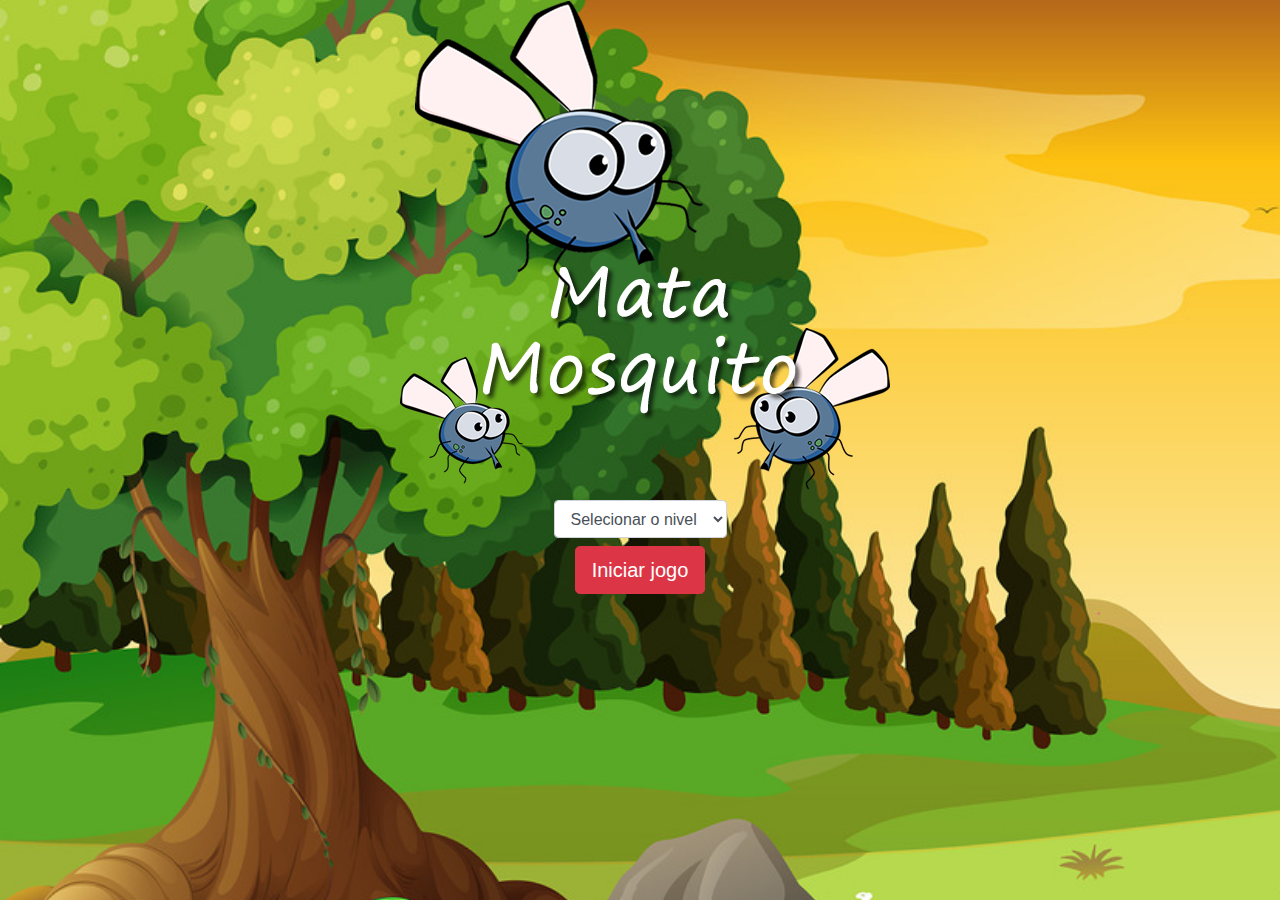
<file: index.html>
<!DOCTYPE html>
<html>
<head>
	<title>index</title>

	<meta charset="utf-8">

	<link rel="stylesheet" href="https://stackpath.bootstrapcdn.com/bootstrap/4.4.1/css/bootstrap.min.css" integrity="sha384-Vkoo8x4CGsO3+Hhxv8T/Q5PaXtkKtu6ug5TOeNV6gBiFeWPGFN9MuhOf23Q9Ifjh" crossorigin="anonymous">

	<link rel="stylesheet" type="text/css" href="estilo.css">

	<script>
		function IniciarJogo() {

			var nivel = document.getElementById('nivel').value

			if (nivel ==='') {
				alert('selecione um nivel para iniciar o jogo')

				return false
			}

			window.location.href = 'app.html?'+ nivel
		}

	</script>

</head>
<body>

	<div class="container">
		<div class="row">
			<div class="col">
				<div class="d-flex justify-content-center">
					<img src="imagens/game.png">
				</div>
			</div>
		</div>

		<div class="row">
			<div class="col">
				<div class="d-flex justify-content-center">
					<div class="mb-2">
						<select class="form-control" id="nivel">
						<option value="">Selecionar o nivel</option>
						<option value="normal">Normal</option>
						<option value="dificil">Dificil</option>
						<option value="insano">Insano</option>
					</select>
					</div>
				</div>
			</div>
		</div>



		<div class="row">
			<div class="col">
				<div class="d-flex justify-content-center">
					<button type="button" class="btn btn-danger btn-lg" onclick="IniciarJogo()">Iniciar jogo</button>
				</div>
			</div>
		</div>
	</div>
</body>
</html>
</file>
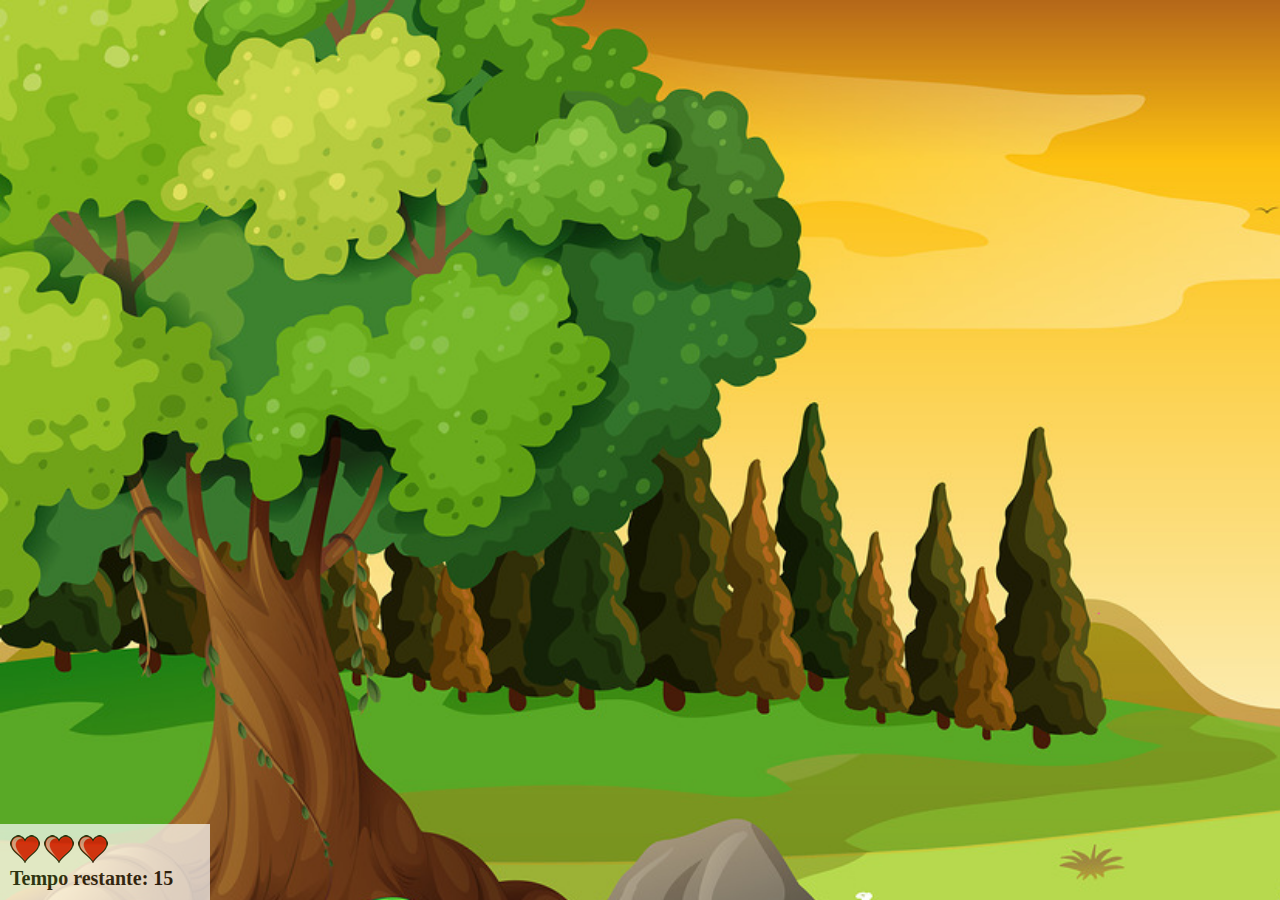
<file: app.html>
<!DOCTYPE html>
<html>
	<head>
		<title>Game | Mata- Mosquito</title>
		<meta charset="utf-8">
		<link rel="stylesheet" type="text/css" href="estilo.css">
		<script src="jogo.js"></script>

	</head>
	<body onresize="ajustaTamanhoPalcoJogo()">

		
		<div class="painel">

			<div class="vidas">
				<img id="v1" src="imagens/coracao_cheio.png">
				<img id="v2" src="imagens/coracao_cheio.png">
				<img id="v3" src="imagens/coracao_cheio.png">
			</div>

			<div class="cronometro">Tempo restante: <span id="cronometro"></span> </div>
			
		</div>

		<script>

			document.getElementById('cronometro').innerHTML = tempo


			var criaMosquito = setInterval(function () {
				posicaoRandomica()
			} , criaMosquitoTempo)

		</script>
	</body>
</html>
</file>
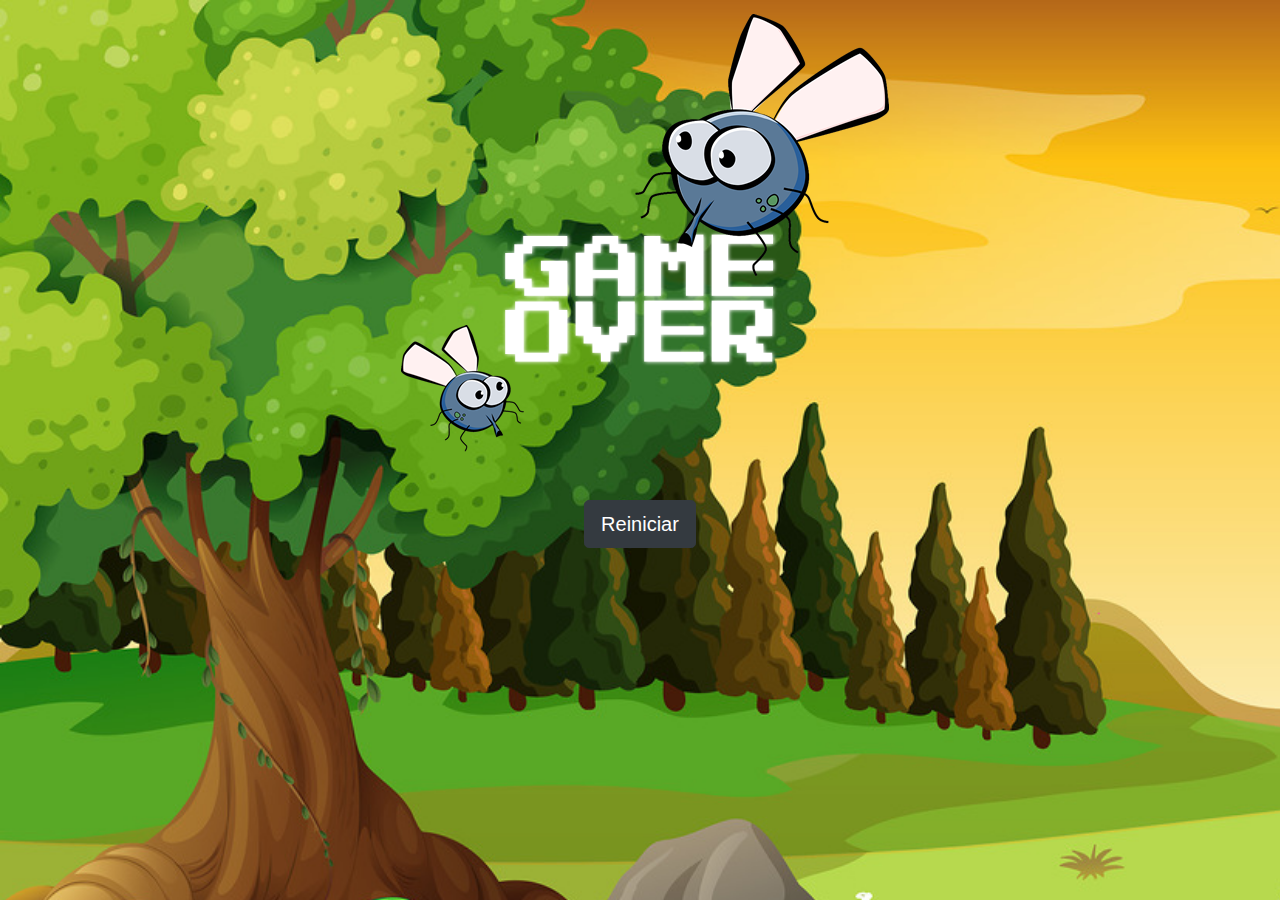
<file: fim_de_jogo.html>
<!DOCTYPE html>
<html>
<head>
	<title></title>

	<meta charset="utf-8">	

	<link rel="stylesheet" href="https://stackpath.bootstrapcdn.com/bootstrap/4.4.1/css/bootstrap.min.css" integrity="sha384-Vkoo8x4CGsO3+Hhxv8T/Q5PaXtkKtu6ug5TOeNV6gBiFeWPGFN9MuhOf23Q9Ifjh" crossorigin="anonymous">

	<link rel="stylesheet" type="text/css" href="estilo.css">

</head>
<body>

	<div class="container">
		<div class="row">
			<div class="col">
				<div class="d-flex justify-content-center">
					<img src="imagens/game_over.png">
				</div>
			</div>
		</div>

		<div class="row">
			<div class="col">
				<div class="d-flex justify-content-center">
					<button type="button" class="btn btn-dark btn-lg" onclick="window.location.href = 'index.html' ">Reiniciar</button>
				</div>
			</div>
		</div>
	</div>
</body>
</html>
</file>
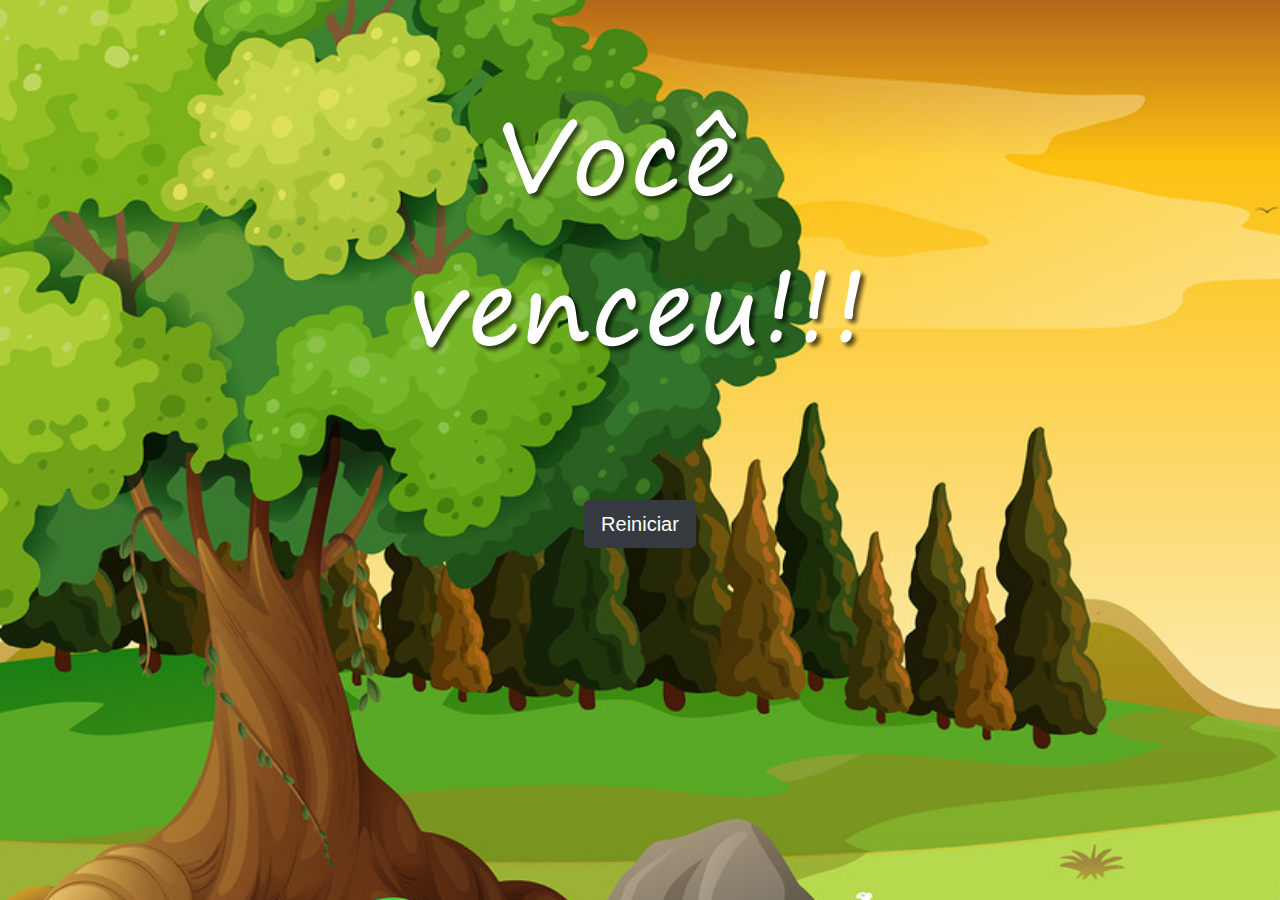
<file: vitoria.html>
<!DOCTYPE html>
<html>
<head>
	<title></title>
	<meta charset="utf-8">

	<link rel="stylesheet" href="https://stackpath.bootstrapcdn.com/bootstrap/4.4.1/css/bootstrap.min.css" integrity="sha384-Vkoo8x4CGsO3+Hhxv8T/Q5PaXtkKtu6ug5TOeNV6gBiFeWPGFN9MuhOf23Q9Ifjh" crossorigin="anonymous">

	<link rel="stylesheet" type="text/css" href="estilo.css">

</head>
<body>

	<div class="container">
		<div class="row">
			<div class="col">
				<div class="d-flex justify-content-center">
					<img src="imagens/vitoria.png">
				</div>
			</div>
		</div>

		<div class="row">
			<div class="col">
				<div class="d-flex justify-content-center">
					<button type="button" class="btn btn-dark btn-lg" onclick="window.location.href = 'index.html' ">Reiniciar</button>
				</div>
			</div>
		</div>
	</div>
</body>
</html>
</file>
<file: estilo.css>
html{

	cursor: url(imagens/mata_mosquito.png) 30 30 , auto;
}

body{
	background-image: url(imagens/bg.jpg);
	background-repeat: no-repeat;
	background-size: 220vmin;
}


.mosquito1{

	width: 50px;
	height: 50px;
}

.mosquito2{

	width: 70px;
	height: 70px;
}

.mosquito3{

	width: 90px;
	height: 90px;
}

.ladoA{
	transform: scaleX(1);
}


.ladoB{
	transform: scaleX(-1);
}

.painel{

	position: absolute;
	width: 190px;
	padding: 10px;
	left: 0px;
	bottom: 0px;
	border-top: solid 1px #fff;
	background-color: #fff;
	opacity: 0.7;

 }

 .vidas{

 	float: left;
 }


 .cronometro{
 	float: left;
 	font-size: 20px;
 	font-weight: bold;
 }
</file>
